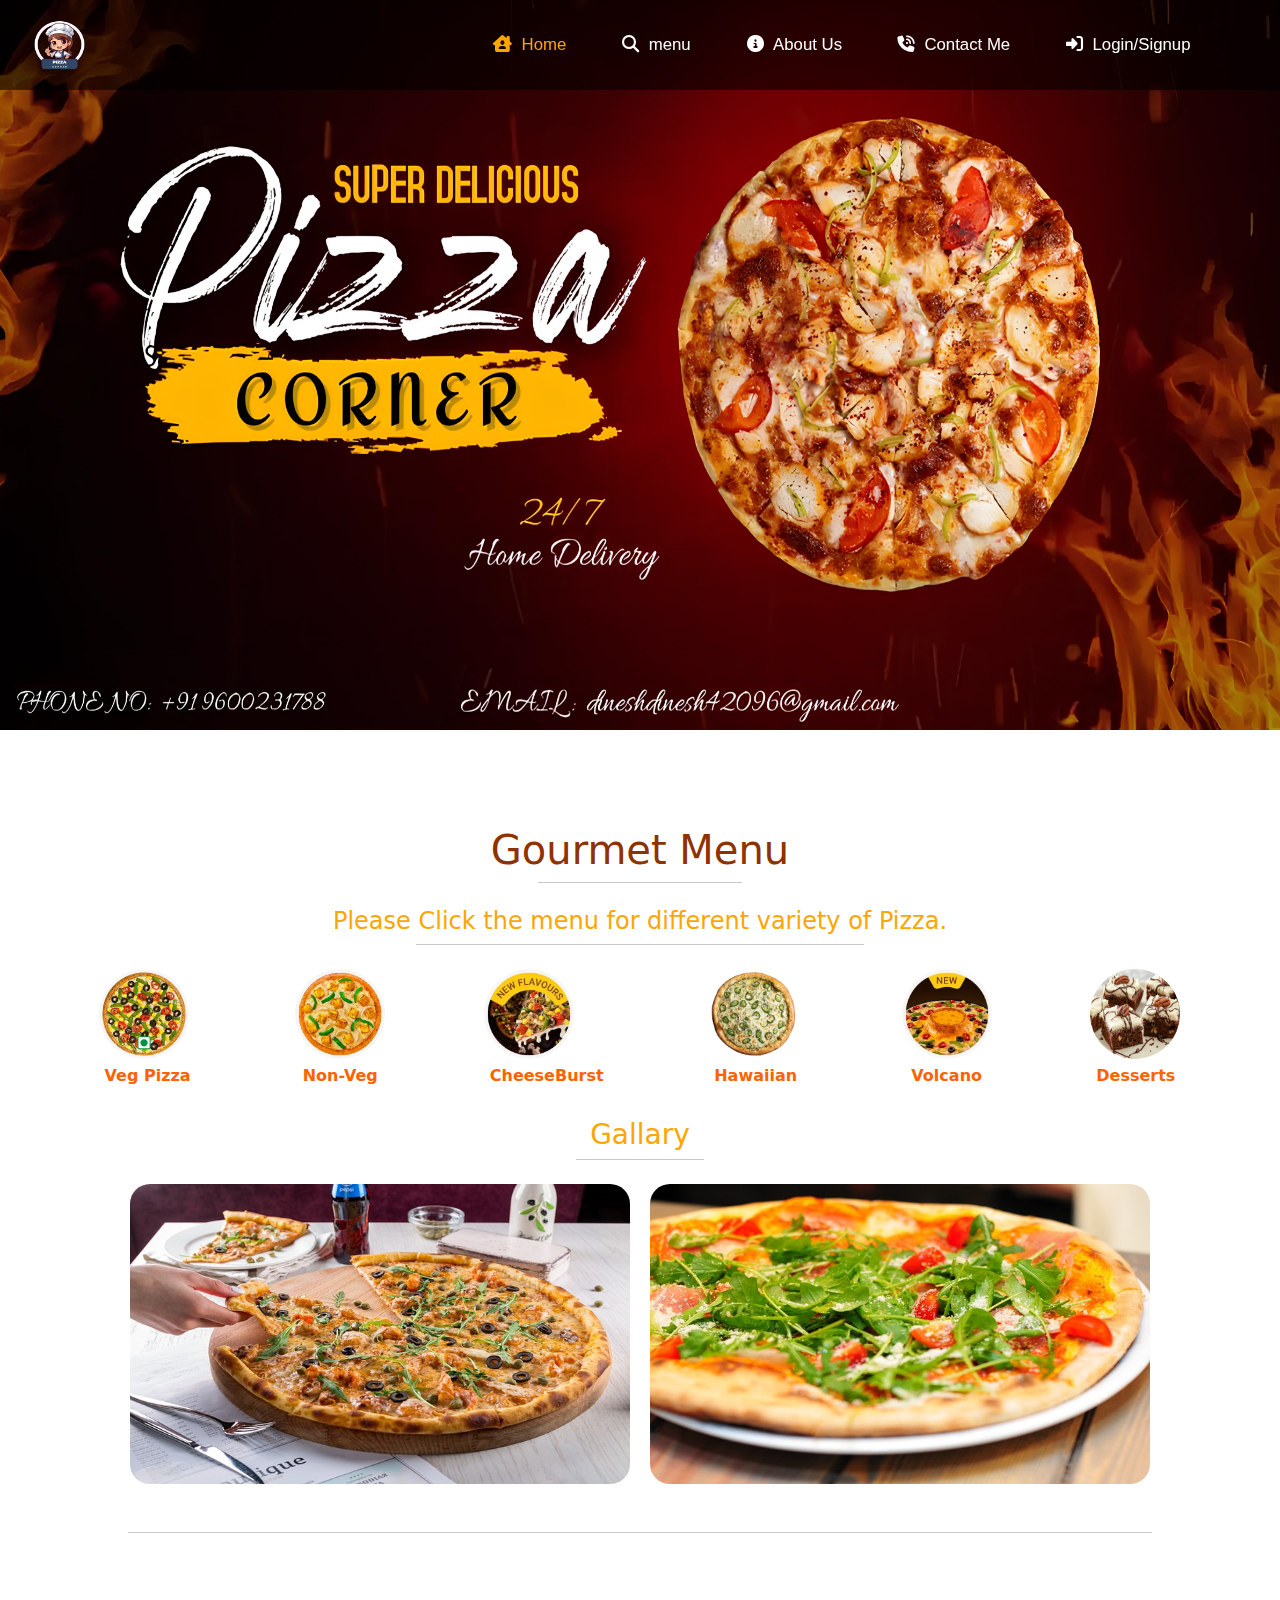
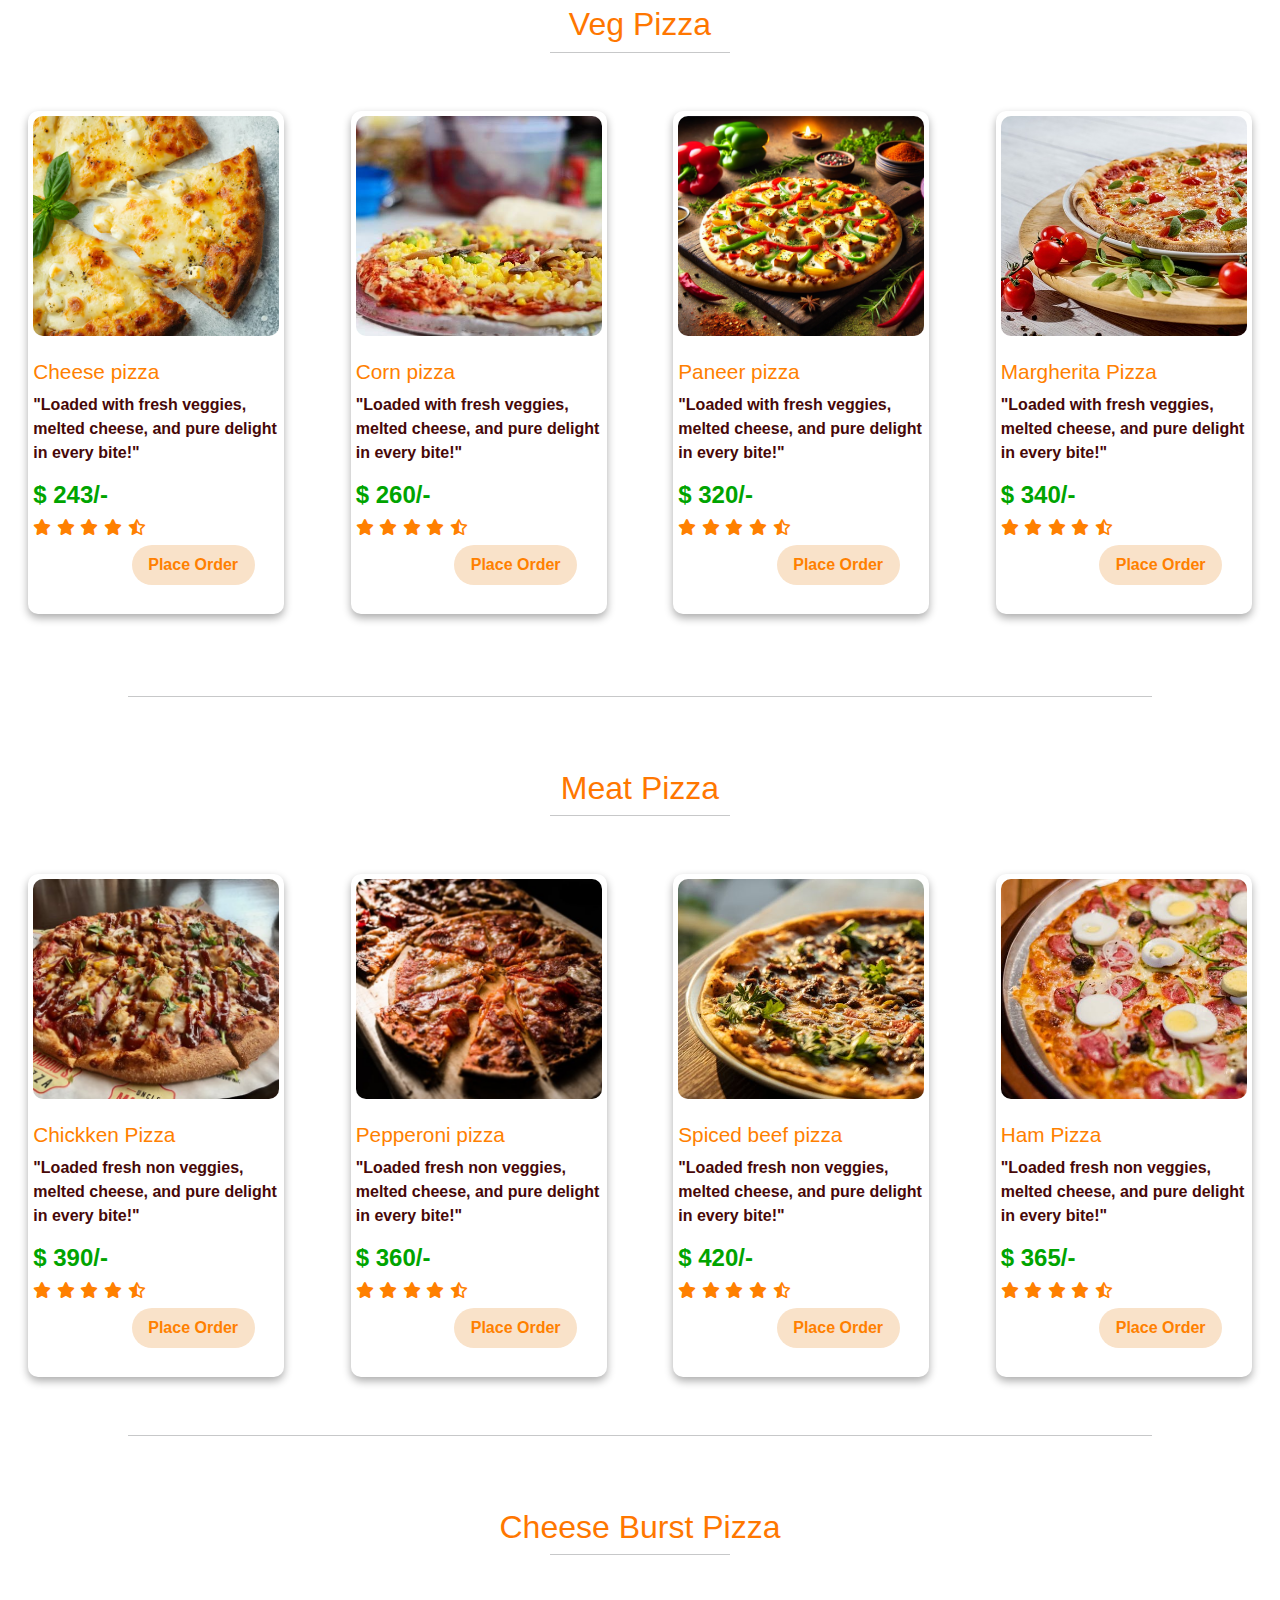
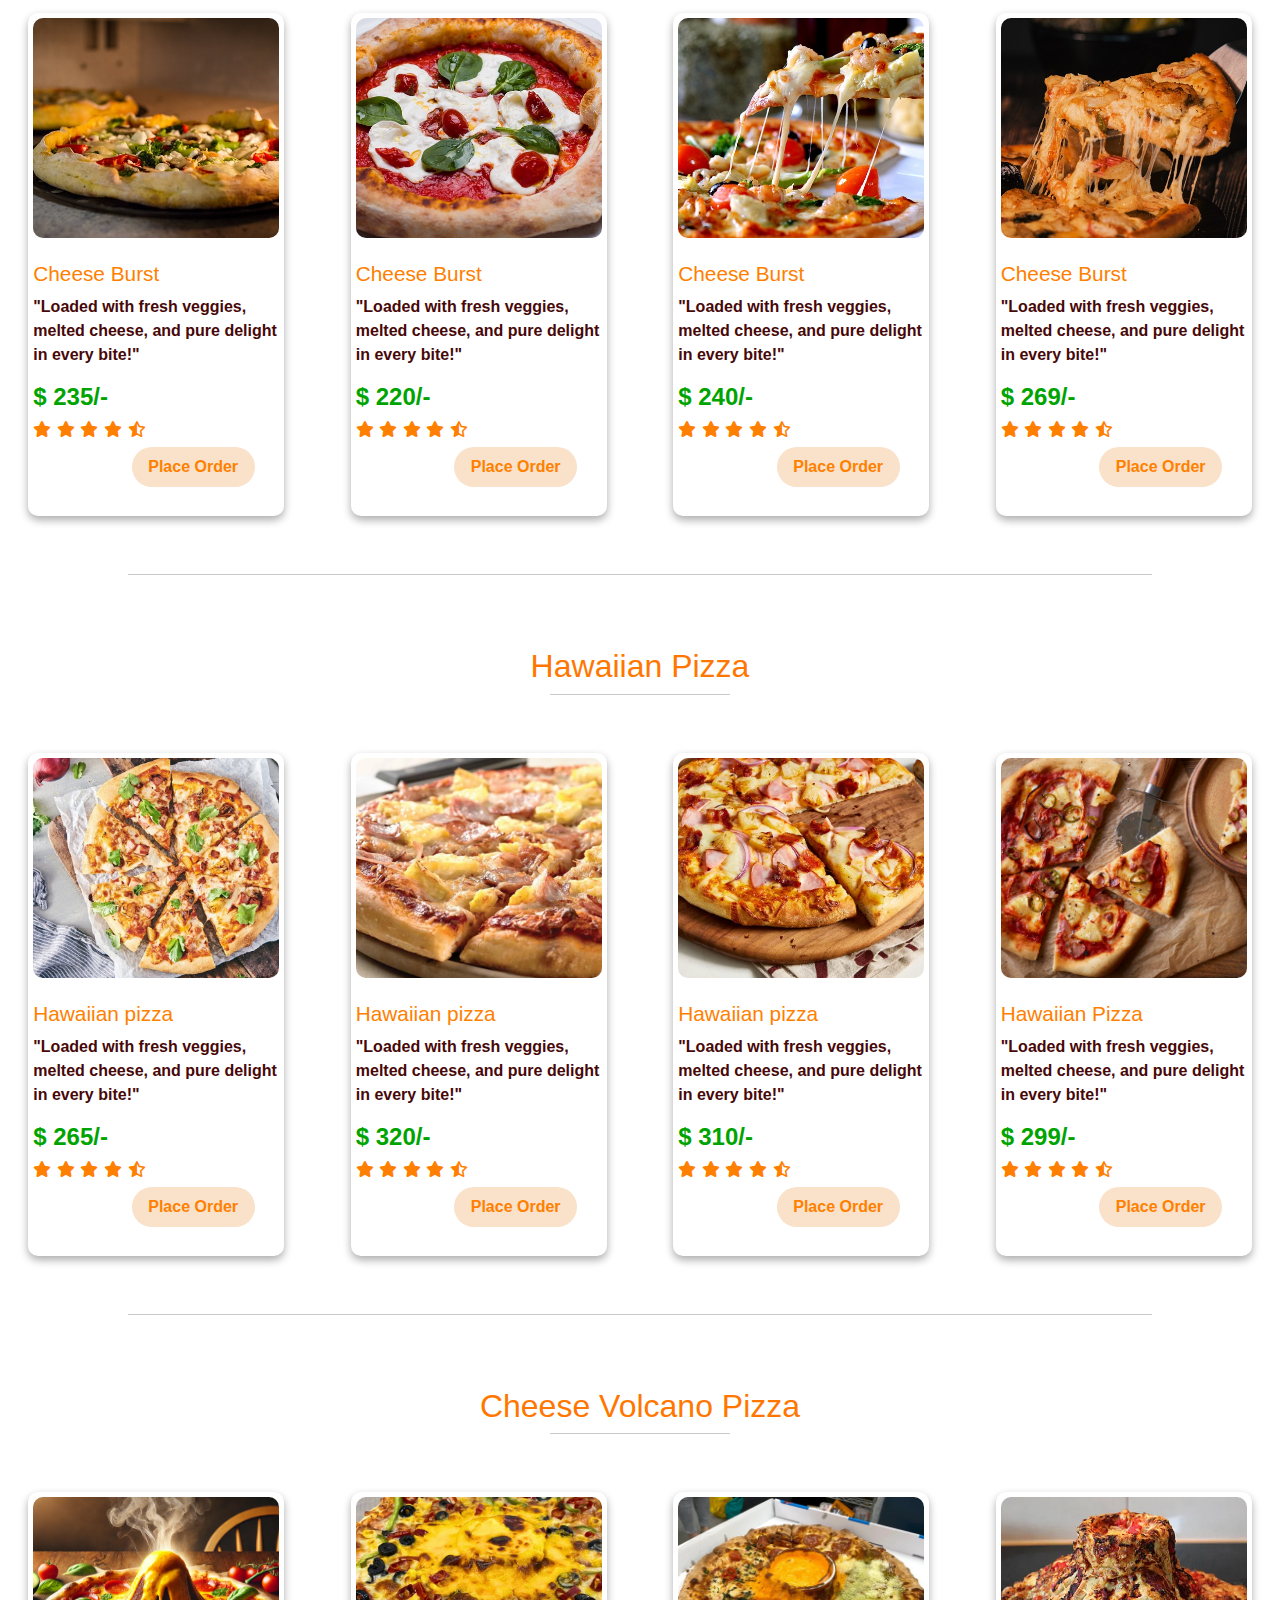
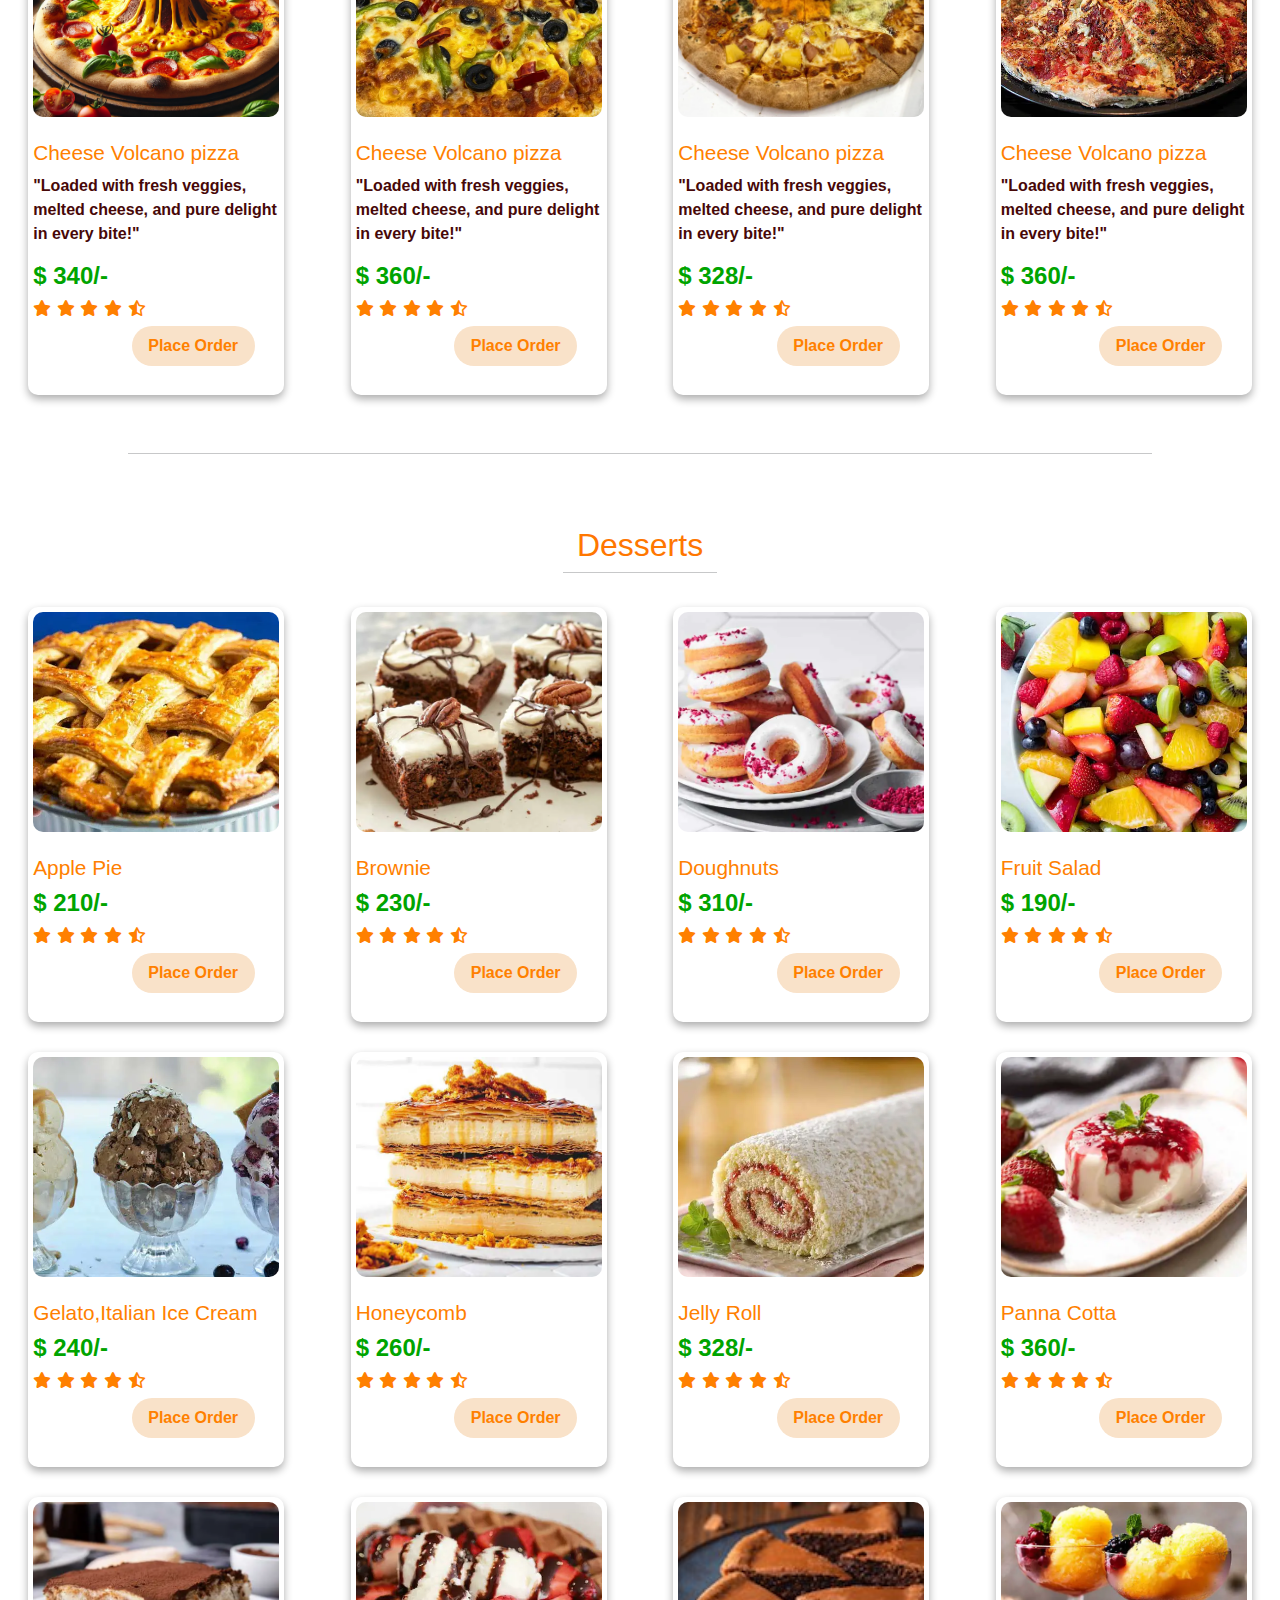
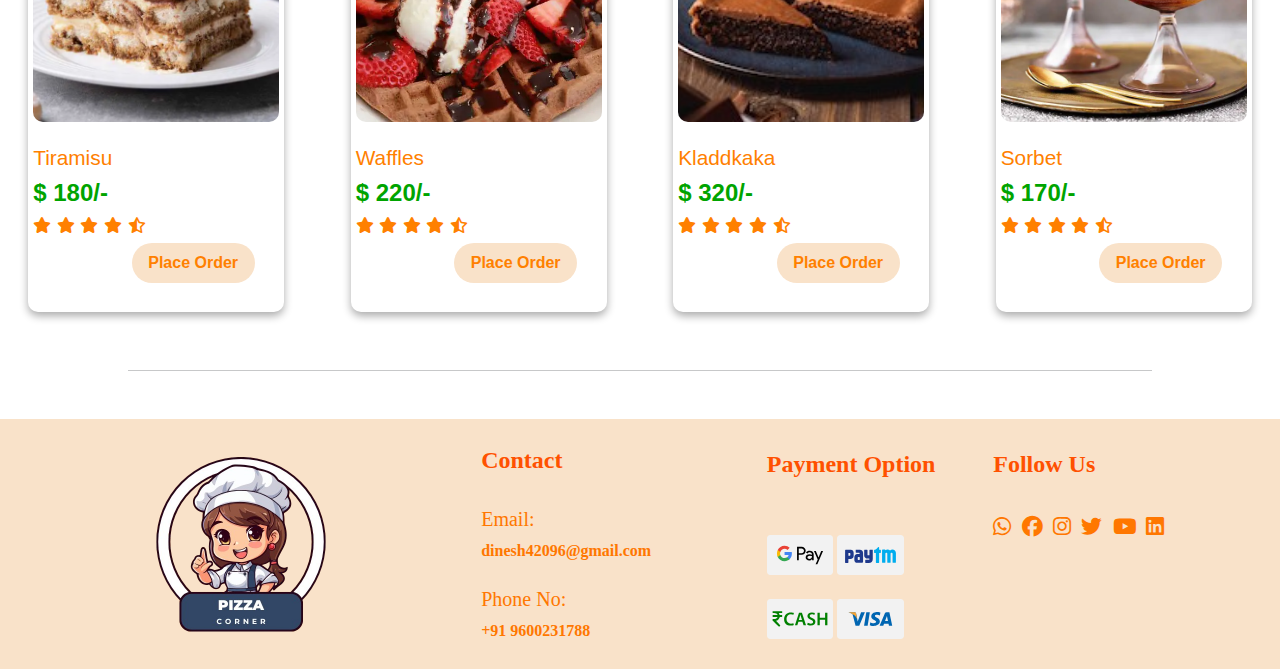
<file: index.html>
<link href="https://cdn.jsdelivr.net/npm/bootstrap@5.3.3/dist/css/bootstrap.min.css" rel="stylesheet" integrity="sha384-QWTKZyjpPEjISv5WaRU9OFeRpok6YctnYmDr5pNlyT2bRjXh0JMhjY6hW+ALEwIH" crossorigin="anonymous">
<script src="https://cdn.jsdelivr.net/npm/bootstrap@5.3.3/dist/js/bootstrap.bundle.min.js" integrity="sha384-YvpcrYf0tY3lHB60NNkmXc5s9fDVZLESaAA55NDzOxhy9GkcIdslK1eN7N6jIeHz" crossorigin="anonymous"></script>
<!DOCTYPE html>
<html lang="en">
<head>
    <meta charset="UTF-8">
    <meta name="viewport" content="width=device-width, initial-scale=1.0">
    <title>Document</title>
    <link rel="stylesheet" href="style.css">
    <link rel="stylesheet" href="https://cdnjs.cloudflare.com/ajax/libs/font-awesome/6.7.2/css/all.min.css">
    <link rel="stylesheet" href="https://cdnjs.cloudflare.com/ajax/libs/font-awesome/6.7.2/css/all.min.css">
</head>
<body style="width: 100%;">
    <header>
        <nav class="navbar navbar-expand-lg" style="background-color: rgba(0, 0, 0, 0.556); position: fixed;">
            <div class="container-fluid">
              <img src="./pizza image/logo.png" alt="" height="70px" width="75px">
              <button class="navbar-toggler" type="button" data-bs-toggle="collapse" data-bs-target="#navbarNav" aria-controls="navbarNav" aria-expanded="false" aria-label="Toggle navigation" style="background-color: white;">
                <span class="navbar-toggler-icon"></span>
              </button>
              <div class="collapse navbar-collapse" id="navbarNav">
                <ul class="navbar-nav">
                  <li class="list">
                    <a class="nav-link active" aria-current="page" href="#" style="color: orange;"><i class="fa-solid fa-house-chimney-user"></i>&nbsp;&nbsp;Home</a>
                  </li>
                  <li class="list">
                    <a class="nav-link" href="#menu"><i class="fa-solid fa-magnifying-glass"></i>&nbsp;&nbsp;menu</a>
                  </li>
                  <li class="list">
                    <a class="nav-link" href="./about.html"><i class="fa-solid fa-circle-info"></i>&nbsp;&nbsp;About Us</a>
                  </li>
                  <li class="list">
                    <a class="nav-link" href="./contact.html"><i class="fa-solid fa-phone-volume"></i>&nbsp;&nbsp;Contact Me</a>
                  </li>
                  <li class="list">
                    <a class="nav-link" href="./Login.html"><i class="fa-solid fa-right-to-bracket"></i>&nbsp;&nbsp;Login/Signup</a>
                  </li>
                  <!-- <li class="list">
                    <a class="nav-link" href="#">Cart&nbsp;<i class="fa-solid fa-cart-plus"></i></a>
                  </li> -->
                </ul>
              </div>
            </div>
          </nav>
        </header>
    
    <div class="Class3">
        <img src="./pizza image/pizza - Made with PosterMyWall.jpg" alt="" height="730" width="100%">
    </div>
    <br id="menu">
    <br><br><br>
    <center><h1 class="Class4">Gourmet Menu</h1>
        <hr style="width: 16%;"><br>
        <h4 style="color: orange;">Please Click the menu for different variety of Pizza.</h4>
        <hr style="width: 35%;">
    </center>
    <br>
    <div class="Class1">
      <div>
        <div class="divbox">
            <a href="#vegpizza"><img src="./pizza image/VegPizza1.png" alt="" height="90" width="90" style="border-radius: 50%;"></a>
          </div>
            <button class="Class2" style="width: 100%;"><a href="#vegpizza">Veg Pizza </a></button>
        </div>

        <div>
        <div class="divbox">
            <a href="#chickenpizza"><img src="./pizza image/chickken1.png" alt="" height="90" width="90" style="border-radius: 50%;"></a>
        </div>
            <button class="Class2" style="width: 100%;"><a href="#chickenpizza">Non-Veg</a></button>
        </div>

        <div>
          <div class="divbox">
          <a href="#Burst"><img src="./pizza image/cheese burst.jpg" alt="" height="90" width="90" style="border-radius: 50%;"></a>
          </div>
          <button class="Class2" style="width: 100%;"><a href="#Burst">CheeseBurst</a></button>
      </div>

        <div>
            <div class="divbox">
            <a href="#Hawaiian"><img src="./pizza image/cheese1.png" alt="" height="90" width="90" style="border-radius: 50%;"></a>
            </div>
            <button class="Class2" style="width: 100%;"><a href="#Hawaiian">Hawaiian</a></button>
        </div>

        <div>
        <div class="divbox">
            <a href="#volcano"><img src="./pizza image/cv1.jpg" alt="" height="90" width="90" style="border-radius: 50%;"></a>
          </div>
            <button class="Class2" style="width: 100%;"><a href="#volcano">Volcano</a></button>
        </div>

        <div>
        <div class="divbox">
            <a href="#Deserts"><img src="./pizza image/Desserts Brownies.webp" alt="" height="90" width="90" style="border-radius: 50%;"></a>
          </div>
            <button class="Class2" style="width: 100%;"><a href="#Deserts">Desserts</a></button>
        </div>
    </div>
    <br>
<center>
  <h3 style="color: orange;">Gallary</h3>
  <hr style="width: 10%;">
  <br>
    <main class="main">
       <div class="gallary">
        <img src="./pizza image/g6.jpg" alt="" height="300px" width="500px">
        <img src="./pizza image/g4.jpg" alt="" height="300px" width="500px">
       </div>
    </main>
</center>
<br><br  id="vegpizza"><center>
<hr style="width: 80%;">
</center>
<br>
<br><br>
<center>
  <h2 class="h2">Veg Pizza</h2>
  <hr style="width: 14%;">
</center>
<br><br>
 <main class="vegpizza">
  <div class="veg">
       <img src="./pizza image/veg1.avif" alt="">
       <br><br>
       <h3 class="title">Cheese pizza</h3>
       <p class="para">"Loaded with fresh veggies, melted cheese, and pure delight in every bite!"</p>
       <h4 class="price">$ 243/-</h4>
       <h5 class="rate"><i class="fa-solid fa-star"></i>&nbsp;<i class="fa-solid fa-star"></i>&nbsp;<i class="fa-solid fa-star"></i>&nbsp;<i class="fa-solid fa-star"></i>&nbsp;<i class="fa-regular fa-star-half-stroke"></i></h5>
       <button class="button1">Place Order</button>
       <br><br>
  </div>

  <div class="veg">
    <img src="./pizza image/veg2.jpg" alt="">
    <br><br>
    <h3 class="title">Corn pizza</h3>
    <p class="para">"Loaded with fresh veggies, melted cheese, and pure delight in every bite!"</p>
    <h4 class="price">$ 260/-</h4>
    <h5 class="rate"><i class="fa-solid fa-star"></i>&nbsp;<i class="fa-solid fa-star"></i>&nbsp;<i class="fa-solid fa-star"></i>&nbsp;<i class="fa-solid fa-star"></i>&nbsp;<i class="fa-regular fa-star-half-stroke"></i></h5>
    <button class="button1">Place Order</button>
    <br><br>
</div>


<div class="veg">
  <img src="./pizza image/veg3.webp" alt="">
  <br><br>
  <h3 class="title">Paneer pizza</h3>
  <p class="para">"Loaded with fresh veggies, melted cheese, and pure delight in every bite!"</p>
  <h4 class="price">$ 320/-</h4>
  <h5 class="rate"><i class="fa-solid fa-star"></i>&nbsp;<i class="fa-solid fa-star"></i>&nbsp;<i class="fa-solid fa-star"></i>&nbsp;<i class="fa-solid fa-star"></i>&nbsp;<i class="fa-regular fa-star-half-stroke"></i></h5>
  <button class="button1">Place Order</button>
  <br><br>
</div>


<div class="veg">
  <img src="./pizza image/veg5.jpg" alt="">
  <br><br>
  <h3 class="title">Margherita Pizza</h3>
  <p class="para">"Loaded with fresh veggies, melted cheese, and pure delight in every bite!"</p>
  <h4 class="price">$ 340/-</h4>
  <h5 class="rate"><i class="fa-solid fa-star"></i>&nbsp;<i class="fa-solid fa-star"></i>&nbsp;<i class="fa-solid fa-star"></i>&nbsp;<i class="fa-solid fa-star"></i>&nbsp;<i class="fa-regular fa-star-half-stroke"></i></h5>
  <button class="button1">Place Order</button>
  <br><br>
</div>
 </main>

 <!-- _________________________________________________________________________________________________________ -->

 <br>
 <center>
</center>
<br><br  id="chickenpizza"><center>
  <hr style="width: 80%;">
  </center>
  <br>
  <br><br>
  <center>
    <h2 class="h2">Meat Pizza</h2>
    <hr style="width: 14%;">
  </center>
  <br><br>

  <main class="vegpizza">
    <div class="veg">
         <img src="./pizza image/meat1.jpeg" alt="">
         <br><br>
         <h3 class="title">Chickken Pizza</h3>
         <p class="para">"Loaded fresh non veggies, melted cheese, and pure delight in every bite!"</p>
         <h4 class="price">$ 390/-</h4>
         <h5 class="rate"><i class="fa-solid fa-star"></i>&nbsp;<i class="fa-solid fa-star"></i>&nbsp;<i class="fa-solid fa-star"></i>&nbsp;<i class="fa-solid fa-star"></i>&nbsp;<i class="fa-regular fa-star-half-stroke"></i></h5>
         <button class="button1">Place Order</button>
         <br><br>
    </div>
  
    <div class="veg">
      <img src="./pizza image/meat2.jpeg" alt="">
      <br><br>
      <h3 class="title">Pepperoni pizza</h3>
      <p class="para">"Loaded fresh non veggies, melted cheese, and pure delight in every bite!"</p>
      <h4 class="price">$ 360/-</h4>
      <h5 class="rate"><i class="fa-solid fa-star"></i>&nbsp;<i class="fa-solid fa-star"></i>&nbsp;<i class="fa-solid fa-star"></i>&nbsp;<i class="fa-solid fa-star"></i>&nbsp;<i class="fa-regular fa-star-half-stroke"></i></h5>
      <button class="button1">Place Order</button>
      <br><br>
  </div>
  
  
  <div class="veg">
    <img src="./pizza image/meat3.jpeg" alt="">
    <br><br>
    <h3 class="title">Spiced beef pizza</h3>
    <p class="para">"Loaded fresh non veggies, melted cheese, and pure delight in every bite!"</p>
    <h4 class="price">$ 420/-</h4>
    <h5 class="rate"><i class="fa-solid fa-star"></i>&nbsp;<i class="fa-solid fa-star"></i>&nbsp;<i class="fa-solid fa-star"></i>&nbsp;<i class="fa-solid fa-star"></i>&nbsp;<i class="fa-regular fa-star-half-stroke"></i></h5>
    <button class="button1">Place Order</button>
    <br><br>
  </div>
  
  
  <div class="veg">
    <img src="./pizza image/meat4.jpeg" alt="">
    <br><br>
    <h3 class="title">Ham Pizza</h3>
    <p class="para">"Loaded fresh non veggies, melted cheese, and pure delight in every bite!"</p>
    <h4 class="price">$ 365/-</h4>
    <h5 class="rate"><i class="fa-solid fa-star"></i>&nbsp;<i class="fa-solid fa-star"></i>&nbsp;<i class="fa-solid fa-star"></i>&nbsp;<i class="fa-solid fa-star"></i>&nbsp;<i class="fa-regular fa-star-half-stroke"></i></h5>
    <button class="button1">Place Order</button>
    <br><br>
  </div>
   </main>

   <!-- __________________________________________________________________________________________________________________ -->

   <br><br  id="Hawaiian"><center>
    <hr style="width: 80%;">
    </center>
    <br>
    <br><br>
    <center>
      <h2 class="h2">Cheese Burst Pizza</h2>
      <hr style="width: 14%;">
    </center>
    <br><br>
 <main class="vegpizza">
  <div class="veg">
       <img src="./pizza image/burst1.jpg" alt="">
       <br><br>
       <h3 class="title">Cheese Burst</h3>
       <p class="para">"Loaded with fresh veggies, melted cheese, and pure delight in every bite!"</p>
       <h4 class="price">$ 235/-</h4>
       <h5 class="rate"><i class="fa-solid fa-star"></i>&nbsp;<i class="fa-solid fa-star"></i>&nbsp;<i class="fa-solid fa-star"></i>&nbsp;<i class="fa-solid fa-star"></i>&nbsp;<i class="fa-regular fa-star-half-stroke"></i></h5>
       <button class="button1">Place Order</button>
       <br><br>
  </div>

  <div class="veg">
      <img src="./pizza image/burst2.jpg" alt="">
      <br><br>
      <h3 class="title">Cheese Burst</h3>
      <p class="para">"Loaded with fresh veggies, melted cheese, and pure delight in every bite!"</p>
      <h4 class="price">$ 220/-</h4>
      <h5 class="rate"><i class="fa-solid fa-star"></i>&nbsp;<i class="fa-solid fa-star"></i>&nbsp;<i class="fa-solid fa-star"></i>&nbsp;<i class="fa-solid fa-star"></i>&nbsp;<i class="fa-regular fa-star-half-stroke"></i></h5>
      <button class="button1">Place Order</button>
      <br><br>
</div>


<div class="veg">
    <img src="./pizza image/burst3.jpg" alt="">
    <br><br>
    <h3 class="title">Cheese Burst</h3>
    <p class="para">"Loaded with fresh veggies, melted cheese, and pure delight in every bite!"</p>
    <h4 class="price">$ 240/-</h4>
    <h5 class="rate"><i class="fa-solid fa-star"></i>&nbsp;<i class="fa-solid fa-star"></i>&nbsp;<i class="fa-solid fa-star"></i>&nbsp;<i class="fa-solid fa-star"></i>&nbsp;<i class="fa-regular fa-star-half-stroke"></i></h5>
    <button class="button1">Place Order</button>
    <br><br>
</div>


<div class="veg">
    <img src="./pizza image/burst4.jpg" alt="">
    <br><br>
    <h3 class="title">Cheese Burst</h3>
    <p class="para">"Loaded with fresh veggies, melted cheese, and pure delight in every bite!"</p>
    <h4 class="price">$ 269/-</h4>
    <h5 class="rate"><i class="fa-solid fa-star"></i>&nbsp;<i class="fa-solid fa-star"></i>&nbsp;<i class="fa-solid fa-star"></i>&nbsp;<i class="fa-solid fa-star"></i>&nbsp;<i class="fa-regular fa-star-half-stroke"></i></h5>
    <button class="button1">Place Order</button>
    <br><br>
</div>
 </main>

 <!-- __________________________________________________________________________________________________________________________________- -->

 <br><br  id="Burst"><center>
  <hr style="width: 80%;">
  </center>
  <br>
  <br><br>
  <center>
    <h2 class="h2">Hawaiian Pizza</h2>
    <hr style="width: 14%;">
  </center>
  <br><br>
<main class="vegpizza">
<div class="veg">
     <img src="./pizza image/hawaiian-pizza1.webp" alt="">
     <br><br>
     <h3 class="title">Hawaiian pizza</h3>
     <p class="para">"Loaded with fresh veggies, melted cheese, and pure delight in every bite!"</p>
     <h4 class="price">$ 265/-</h4>
     <h5 class="rate"><i class="fa-solid fa-star"></i>&nbsp;<i class="fa-solid fa-star"></i>&nbsp;<i class="fa-solid fa-star"></i>&nbsp;<i class="fa-solid fa-star"></i>&nbsp;<i class="fa-regular fa-star-half-stroke"></i></h5>
     <button class="button1">Place Order</button>
     <br><br>
</div>

<div class="veg">
    <img src="./pizza image/hawaiian-pizza2.webp" alt="">
    <br><br>
    <h3 class="title">Hawaiian pizza</h3>
    <p class="para">"Loaded with fresh veggies, melted cheese, and pure delight in every bite!"</p>
    <h4 class="price">$ 320/-</h4>
    <h5 class="rate"><i class="fa-solid fa-star"></i>&nbsp;<i class="fa-solid fa-star"></i>&nbsp;<i class="fa-solid fa-star"></i>&nbsp;<i class="fa-solid fa-star"></i>&nbsp;<i class="fa-regular fa-star-half-stroke"></i></h5>
    <button class="button1">Place Order</button>
    <br><br>
</div>


<div class="veg">
  <img src="./pizza image/hawaiian-pizza3.webp" alt="">
  <br><br>
  <h3 class="title">Hawaiian pizza</h3>
  <p class="para">"Loaded with fresh veggies, melted cheese, and pure delight in every bite!"</p>
  <h4 class="price">$ 310/-</h4>
  <h5 class="rate"><i class="fa-solid fa-star"></i>&nbsp;<i class="fa-solid fa-star"></i>&nbsp;<i class="fa-solid fa-star"></i>&nbsp;<i class="fa-solid fa-star"></i>&nbsp;<i class="fa-regular fa-star-half-stroke"></i></h5>
  <button class="button1">Place Order</button>
  <br><br>
</div>


<div class="veg">
  <img src="./pizza image/hawaiian_pizza4.jpg" alt="">
  <br><br>
  <h3 class="title">Hawaiian Pizza</h3>
  <p class="para">"Loaded with fresh veggies, melted cheese, and pure delight in every bite!"</p>
  <h4 class="price">$ 299/-</h4>
  <h5 class="rate"><i class="fa-solid fa-star"></i>&nbsp;<i class="fa-solid fa-star"></i>&nbsp;<i class="fa-solid fa-star"></i>&nbsp;<i class="fa-solid fa-star"></i>&nbsp;<i class="fa-regular fa-star-half-stroke"></i></h5>
  <button class="button1">Place Order</button>
  <br><br>
</div>
</main>


 <!-- ____________________________________________________________________________________________________________ -->

 <br><br  id="volcano"><center>
  <hr style="width: 80%;">
  </center>
  <br>
  <br><br>
  <center>
    <h2 class="h2">Cheese Volcano Pizza</h2>
    <hr style="width: 14%;">
  </center>
  <br><br>
<main class="vegpizza">
<div class="veg">
     <img src="./pizza image/volcano5.webp" alt="">
     <br><br>
     <h3 class="title">Cheese Volcano pizza</h3>
     <p class="para">"Loaded with fresh veggies, melted cheese, and pure delight in every bite!"</p>
     <h4 class="price">$ 340/-</h4>
     <h5 class="rate"><i class="fa-solid fa-star"></i>&nbsp;<i class="fa-solid fa-star"></i>&nbsp;<i class="fa-solid fa-star"></i>&nbsp;<i class="fa-solid fa-star"></i>&nbsp;<i class="fa-regular fa-star-half-stroke"></i></h5>
     <button class="button1">Place Order</button>
     <br><br>
</div>

<div class="veg">
     <img src="./pizza image/volcano2.webp" alt="">
    <br><br>
    <h3 class="title">Cheese Volcano pizza</h3>
    <p class="para">"Loaded with fresh veggies, melted cheese, and pure delight in every bite!"</p>
    <h4 class="price">$ 360/-</h4>
    <h5 class="rate"><i class="fa-solid fa-star"></i>&nbsp;<i class="fa-solid fa-star"></i>&nbsp;<i class="fa-solid fa-star"></i>&nbsp;<i class="fa-solid fa-star"></i>&nbsp;<i class="fa-regular fa-star-half-stroke"></i></h5>
    <button class="button1">Place Order</button>
    <br><br>
</div>


<div class="veg">
    <img src="./pizza image/volcano3.webp" alt="">
    <br><br>
    <h3 class="title">Cheese Volcano pizza</h3>
    <p class="para">"Loaded with fresh veggies, melted cheese, and pure delight in every bite!"</p>
    <h4 class="price">$ 328/-</h4>
    <h5 class="rate"><i class="fa-solid fa-star"></i>&nbsp;<i class="fa-solid fa-star"></i>&nbsp;<i class="fa-solid fa-star"></i>&nbsp;<i class="fa-solid fa-star"></i>&nbsp;<i class="fa-regular fa-star-half-stroke"></i></h5>
    <button class="button1">Place Order</button>
    <br><br>
</div>


<div class="veg">
    <img src="./pizza image/volcano4.webp" alt="">
    <br><br>
    <h3 class="title">Cheese Volcano pizza</h3>
    <p class="para">"Loaded with fresh veggies, melted cheese, and pure delight in every bite!"</p>
    <h4 class="price">$ 360/-</h4>
    <h5 class="rate"><i class="fa-solid fa-star"></i>&nbsp;<i class="fa-solid fa-star"></i>&nbsp;<i class="fa-solid fa-star"></i>&nbsp;<i class="fa-solid fa-star"></i>&nbsp;<i class="fa-regular fa-star-half-stroke"></i></h5>
    <button class="button1">Place Order</button>
    <br><br>
</div>
</main>

<!-- ____________________________________________________________________________________________________________________________ -->

<br><br  id="Deserts"><center>
  <hr style="width: 80%;">
  </center>
  <br><br><br>
  <center>
    <h2 class="h2">Desserts</h2>
    <hr style="width: 12%;">
  </center>
  <br>
<main class="vegpizza">
<div class="veg">
     <img src="./pizza image/Dessert Apple-Pie.webp" alt="">
     <br><br>
     <h3 class="title">Apple Pie</h3>
     <h4 class="price">$ 210/-</h4>
     <h5 class="rate"><i class="fa-solid fa-star"></i>&nbsp;<i class="fa-solid fa-star"></i>&nbsp;<i class="fa-solid fa-star"></i>&nbsp;<i class="fa-solid fa-star"></i>&nbsp;<i class="fa-regular fa-star-half-stroke"></i></h5>
     <button class="button1">Place Order</button>
     <br><br>
</div>

<div class="veg">
     <img src="./pizza image/Desserts Brownies.webp" alt="">
     <br><br>
     <h3 class="title">Brownie</h3>
     <h4 class="price">$ 230/-</h4>
     <h5 class="rate"><i class="fa-solid fa-star"></i>&nbsp;<i class="fa-solid fa-star"></i>&nbsp;<i class="fa-solid fa-star"></i>&nbsp;<i class="fa-solid fa-star"></i>&nbsp;<i class="fa-regular fa-star-half-stroke"></i></h5>
     <button class="button1">Place Order</button>
     <br><br>
</div>


<div class="veg">
      <img src="./pizza image/dessert Doughnuts.webp" alt="">
      <br><br>
      <h3 class="title">Doughnuts</h3>
      <h4 class="price">$ 310/-</h4>
      <h5 class="rate"><i class="fa-solid fa-star"></i>&nbsp;<i class="fa-solid fa-star"></i>&nbsp;<i class="fa-solid fa-star"></i>&nbsp;<i class="fa-solid fa-star"></i>&nbsp;<i class="fa-regular fa-star-half-stroke"></i></h5>
      <button class="button1">Place Order</button>
      <br><br>
</div>


<div class="veg">
      <img src="./pizza image/Dessert Fruit-Salad.webp" alt="">
      <br><br>
      <h3 class="title">Fruit Salad</h3>
      <h4 class="price">$ 190/-</h4>
      <h5 class="rate"><i class="fa-solid fa-star"></i>&nbsp;<i class="fa-solid fa-star"></i>&nbsp;<i class="fa-solid fa-star"></i>&nbsp;<i class="fa-solid fa-star"></i>&nbsp;<i class="fa-regular fa-star-half-stroke"></i></h5>
      <button class="button1">Place Order</button>
      <br><br>
</div>

<div class="veg">
    <img src="./pizza image/Dessert Gelato.webp" alt="">
    <br><br>
    <h3 class="title">Gelato,Italian Ice Cream</h3>
    <h4 class="price">$ 240/-</h4>
    <h5 class="rate"><i class="fa-solid fa-star"></i>&nbsp;<i class="fa-solid fa-star"></i>&nbsp;<i class="fa-solid fa-star"></i>&nbsp;<i class="fa-solid fa-star"></i>&nbsp;<i class="fa-regular fa-star-half-stroke"></i></h5>
    <button class="button1">Place Order</button>
    <br><br>
</div>

<div class="veg">
    <img src="./pizza image/Dessert Honeycomb.webp" alt="">
    <br><br>
    <h3 class="title">Honeycomb</h3>
    <h4 class="price">$ 260/-</h4>
    <h5 class="rate"><i class="fa-solid fa-star"></i>&nbsp;<i class="fa-solid fa-star"></i>&nbsp;<i class="fa-solid fa-star"></i>&nbsp;<i class="fa-solid fa-star"></i>&nbsp;<i class="fa-regular fa-star-half-stroke"></i></h5>
    <button class="button1">Place Order</button>
    <br><br>
</div>


<div class="veg">
    <img src="./pizza image/Dessert Jelly-Roll.webp" alt="">
    <br><br>
    <h3 class="title">Jelly Roll</h3>
    <h4 class="price">$ 328/-</h4>
    <h5 class="rate"><i class="fa-solid fa-star"></i>&nbsp;<i class="fa-solid fa-star"></i>&nbsp;<i class="fa-solid fa-star"></i>&nbsp;<i class="fa-solid fa-star"></i>&nbsp;<i class="fa-regular fa-star-half-stroke"></i></h5>
    <button class="button1">Place Order</button>
    <br><br>
</div>


<div class="veg">
    <img src="./pizza image/Dessert Panna-Cotta.webp" alt="">
    <br><br>
    <h3 class="title">Panna Cotta</h3>
    <h4 class="price">$ 360/-</h4>
    <h5 class="rate"><i class="fa-solid fa-star"></i>&nbsp;<i class="fa-solid fa-star"></i>&nbsp;<i class="fa-solid fa-star"></i>&nbsp;<i class="fa-solid fa-star"></i>&nbsp;<i class="fa-regular fa-star-half-stroke"></i></h5>
    <button class="button1">Place Order</button>
    <br><br>
</div>


<div class="veg">
  <img src="./pizza image/Dessert Tiramisu.webp" alt="">
  <br><br>
  <h3 class="title"> Tiramisu</h3>
  <h4 class="price">$ 180/-</h4>
  <h5 class="rate"><i class="fa-solid fa-star"></i>&nbsp;<i class="fa-solid fa-star"></i>&nbsp;<i class="fa-solid fa-star"></i>&nbsp;<i class="fa-solid fa-star"></i>&nbsp;<i class="fa-regular fa-star-half-stroke"></i></h5>
  <button class="button1">Place Order</button>
  <br><br>
</div>

<div class="veg">
  <img src="./pizza image/Dessert Waffle.webp" alt="">
  <br><br>
  <h3 class="title">Waffles</h3>
  <h4 class="price">$ 220/-</h4>
  <h5 class="rate"><i class="fa-solid fa-star"></i>&nbsp;<i class="fa-solid fa-star"></i>&nbsp;<i class="fa-solid fa-star"></i>&nbsp;<i class="fa-solid fa-star"></i>&nbsp;<i class="fa-regular fa-star-half-stroke"></i></h5>
  <button class="button1">Place Order</button>
  <br><br>
</div>


<div class="veg">
  <img src="./pizza image/Dessert Kla.jpg" alt="">
  <br><br>
  <h3 class="title">Kladdkaka</h3>
  <h4 class="price">$ 320/-</h4>
  <h5 class="rate"><i class="fa-solid fa-star"></i>&nbsp;<i class="fa-solid fa-star"></i>&nbsp;<i class="fa-solid fa-star"></i>&nbsp;<i class="fa-solid fa-star"></i>&nbsp;<i class="fa-regular fa-star-half-stroke"></i></h5>
  <button class="button1">Place Order</button>
  <br><br>
</div>


<div class="veg">
  <img src="./pizza image/DessertSorbet.webp" alt="">
  <br><br>
  <h3 class="title">Sorbet</h3>
  <h4 class="price">$ 170/-</h4>
  <h5 class="rate"><i class="fa-solid fa-star"></i>&nbsp;<i class="fa-solid fa-star"></i>&nbsp;<i class="fa-solid fa-star"></i>&nbsp;<i class="fa-solid fa-star"></i>&nbsp;<i class="fa-regular fa-star-half-stroke"></i></h5>
  <button class="button1">Place Order</button>
  <br><br>
</div>
</main>
<br><br>
<center><hr style="width: 80%;"></center>
<br><br>

<!-- Footer Section -->

<div class="footer">
  <br><br>
  <div class="foot">
    <img src="./pizza image/logo.png" alt="" height="250" width="250">
  </div>
  <br>
  <div class="foot">
    <ul class="foot1">
      <h3 class="ft">Contact</h3>
      <br>
      <h5>Email:</h5>
      <li class="foot2">dinesh42096@gmail.com</li>
      <br>
      <h5>Phone No:</h5>
      <li class="foot2">+91 9600231788</li>
    </ul>
  </div>
  <br>
  <div class="foot">
    <ul class="foot1">
      <h3 class="ft">Payment Option</h3>
      <br>
      <br>
      <div class="pay">
      <img src="./pizza image/gpay-svg.svg" alt="" height="40px" width="auto">
      <img src="./pizza image/paytm-svg.svg" alt="" height="40px" width="auto">
      <br><br>
      <img src="./pizza image/cash-svg.svg" alt="" height="40px" width="auto">
      <img src="./pizza image/visa-svg.svg" alt="" height="40px" width="auto">
    </ul>
  </div>

  <div class="foot">
    <ul class="foot1">
      <h3 class="ft">Follow Us</h3>
      <br>
      
      <div class="icon">
      <i class="fa-brands fa-whatsapp"></i>&nbsp;
      <i class="fa-brands fa-facebook"></i>&nbsp;
      <i class="fa-brands fa-instagram"></i>&nbsp;
      <i class="fa-brands fa-twitter"></i>&nbsp;
      <i class="fa-brands fa-youtube"></i>&nbsp;
      <i class="fa-brands fa-linkedin"></i>
    </div>
    </ul>
    <br><br><br><br>
  </div>
  <br>
  
  </div>

</div>
</body>
</html>
</file>
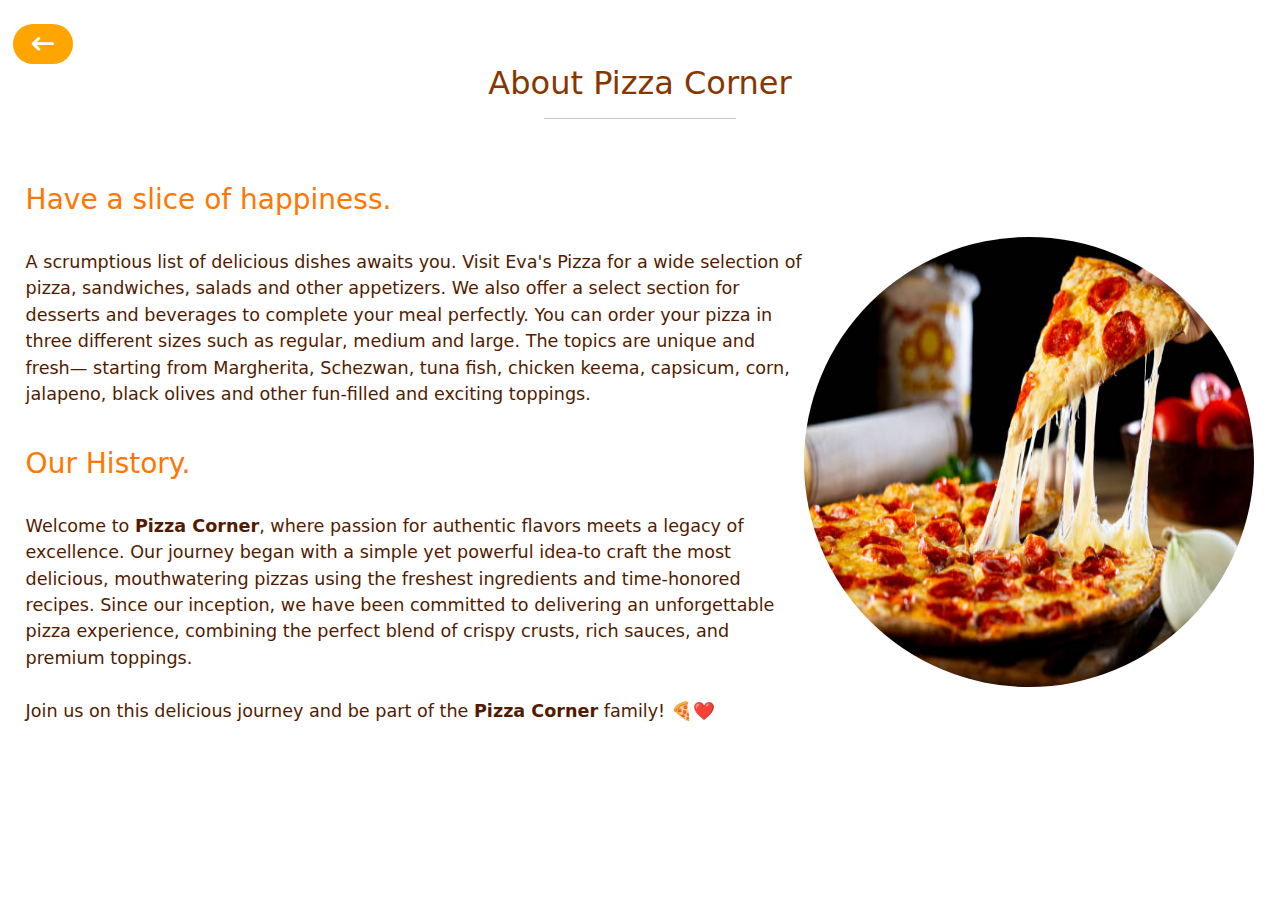
<file: about.html>
<link href="https://cdn.jsdelivr.net/npm/bootstrap@5.3.3/dist/css/bootstrap.min.css" rel="stylesheet" integrity="sha384-QWTKZyjpPEjISv5WaRU9OFeRpok6YctnYmDr5pNlyT2bRjXh0JMhjY6hW+ALEwIH" crossorigin="anonymous">
<script src="https://cdn.jsdelivr.net/npm/bootstrap@5.3.3/dist/js/bootstrap.bundle.min.js" integrity="sha384-YvpcrYf0tY3lHB60NNkmXc5s9fDVZLESaAA55NDzOxhy9GkcIdslK1eN7N6jIeHz" crossorigin="anonymous"></script>
<!DOCTYPE html>
<html lang="en">
<head>
    <meta charset="UTF-8">
    <meta name="viewport" content="width=device-width, initial-scale=1.0">
    <title>About</title>
    <link rel="stylesheet" href="about.css">
    <link rel="stylesheet" href="https://cdnjs.cloudflare.com/ajax/libs/font-awesome/6.7.2/css/all.min.css">
</head>
<body>
    <header>
          <br>
          <nav>
            <p class="nav"><a href="./index.html"><i class="fa-solid fa-arrow-left-long"></i></a></p>
          </nav>
     </header>
     <!-- ---------------------------------------------------------------------------------------- -->
 
     <center><h2 class="abohead">About Pizza Corner</h2>
    <hr style="width: 15%;">
</center>
<br><br>
<div class="divbox">
    <div class="divcontent">
        <h3>Have a slice of happiness.</h3>
        <br>
        <p>
            A scrumptious list of delicious dishes awaits you. Visit Eva's Pizza for a wide selection of pizza, sandwiches, salads and other appetizers. We also offer a select section for desserts and beverages to complete your meal perfectly. You can order your pizza in three different sizes such as regular, medium and large. The topics are unique and fresh— starting from Margherita, Schezwan, tuna fish, chicken keema, capsicum, corn, jalapeno, black olives and other fun-filled and exciting toppings.
        </p>
        <br>
        <h3>Our History.</h3>
        <br>
        <p>Welcome to <strong>Pizza Corner</strong>, where passion for authentic flavors meets a legacy of excellence. Our journey began with a simple yet powerful idea-to craft the most delicious, mouthwatering pizzas using the freshest ingredients and time-honored recipes. Since our inception, we have been committed to delivering an unforgettable pizza experience, combining the perfect blend of crispy crusts, rich sauces, and premium toppings.
            <br><br>            
            Join us on this delicious journey and be part of the <b>Pizza Corner</b> family! 🍕❤️</p>
    </div>
        <div class="divimg">
        <img src="./pizza image/abo3.jpg" alt="" height="450" width="450">
    </div>
</div>

<br>

</body>
</html>
<!-- -------------------------------------------------------------------------------------------------------------------------- -->
</file>
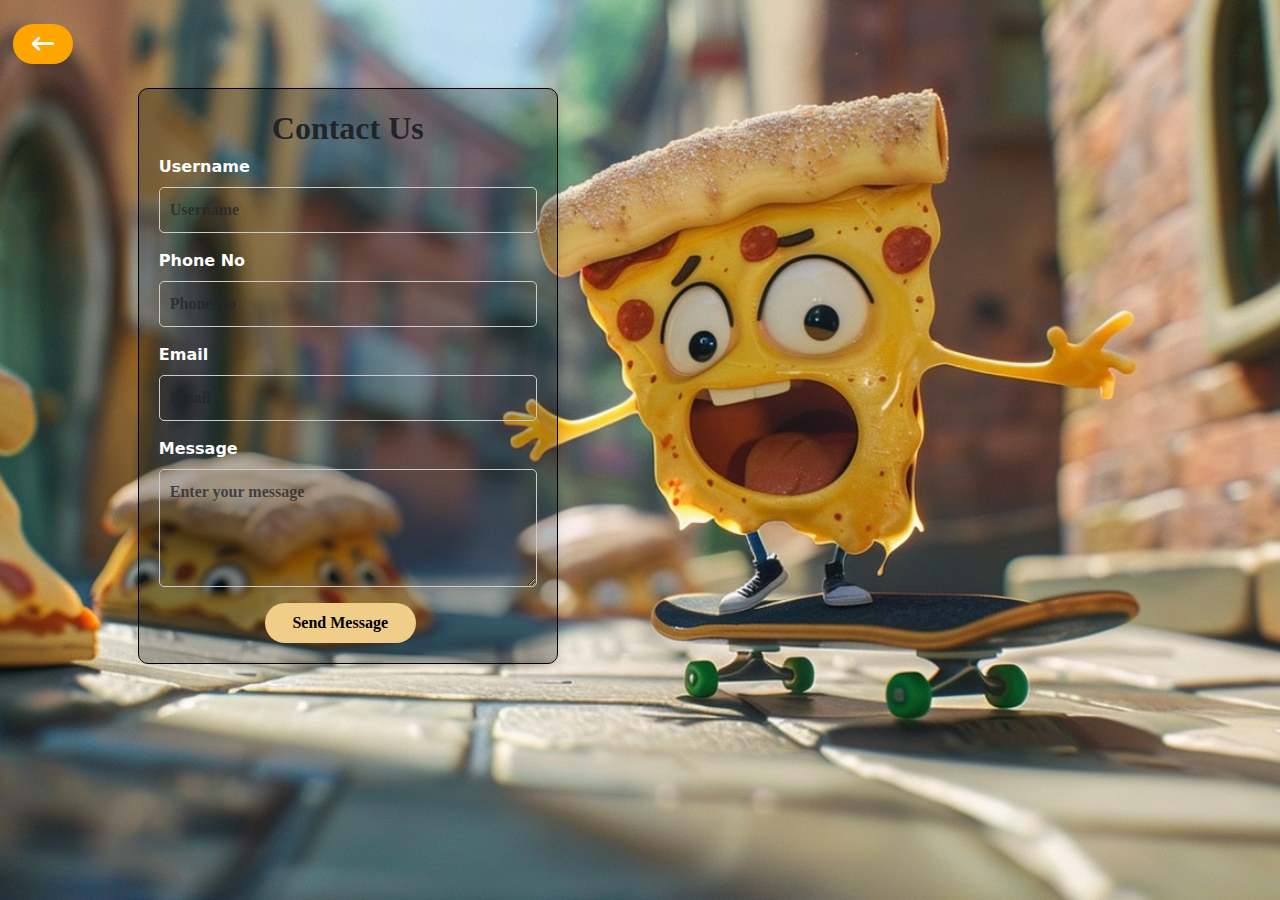
<file: contact.html>
<!DOCTYPE html>
<html lang="en">
<head>
    <meta charset="UTF-8">
    <meta name="viewport" content="width=device-width, initial-scale=1.0">
    <title>Contact Us</title>
    
    <!-- Bootstrap & Font Awesome -->
    <link href="https://cdn.jsdelivr.net/npm/bootstrap@5.3.3/dist/css/bootstrap.min.css" rel="stylesheet" integrity="sha384-QWTKZyjpPEjISv5WaRU9OFeRpok6YctnYmDr5pNlyT2bRjXh0JMhjY6hW+ALEwIH" crossorigin="anonymous">
    <script src="https://cdn.jsdelivr.net/npm/bootstrap@5.3.3/dist/js/bootstrap.bundle.min.js" integrity="sha384-YvpcrYf0tY3lHB60NNkmXc5s9fDVZLESaAA55NDzOxhy9GkcIdslK1eN7N6jIeHz" crossorigin="anonymous"></script>
    <link rel="stylesheet" href="contact.css">
    <link rel="stylesheet" href="https://cdnjs.cloudflare.com/ajax/libs/font-awesome/6.7.2/css/all.min.css">
</head>
<body>
    <header>
        <br>
        <nav>
            <p class="nav"><a href="./index.html"><i class="fa-solid fa-arrow-left-long"></i></a></p>
        </nav>
    </header>

    <!-- Contact Form -->
    <div class="container mt-4">
        <div class="ourdetail">
            <h2 class="text-center">Contact Us</h2>
            <form action="submit_form.php" method="POST">
                <div class="mb-3">
                    <label for="username" class="form-label">Username</label>
                    <input type="text" id="username" name="username" class="form-control" placeholder="Username" required>
                </div>
                
                <div class="mb-3">
                    <label for="phone" class="form-label">Phone No</label>
                    <input type="number" id="phone" name="phone" class="form-control" placeholder="Phone No" required>
                </div>
                
                <div class="mb-3">
                    <label for="email" class="form-label">Email</label>
                    <input type="email" id="email" name="email" class="form-control" placeholder="Email" required>
                </div>
                
                <div class="mb-3">
                    <label for="message" class="form-label">Message</label>
                    <textarea id="message" name="message" class="form-control" placeholder="Enter your message" rows="4" required></textarea>
                </div>
                
                <button type="button" onclick="window.location.href='./index.html'">Send Message</button>
            </form>
        </div>
    </div>
</body>
</html>
</file>
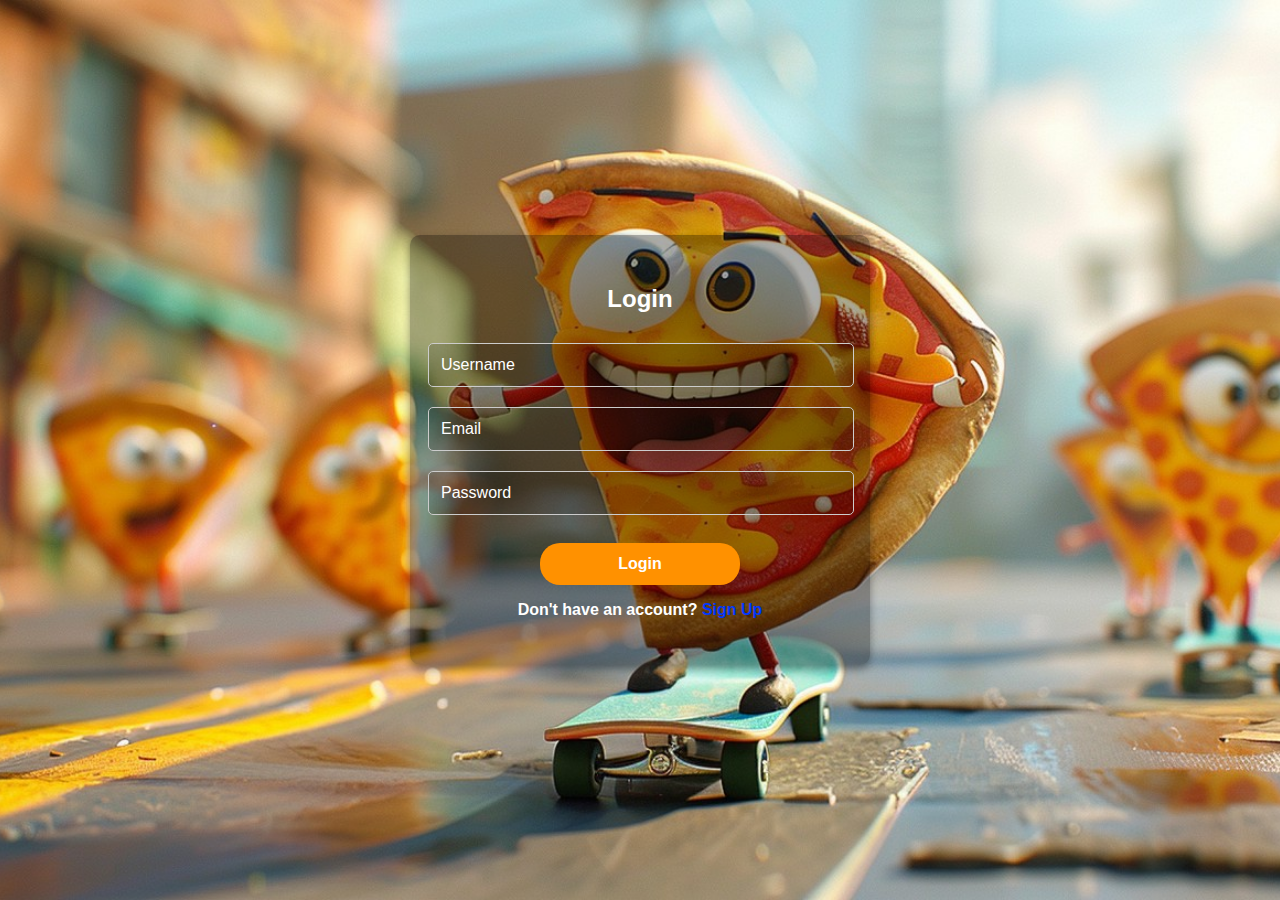
<file: Login.html>
<!DOCTYPE html>
<html lang="en">
<head>
    <meta charset="UTF-8">
    <meta name="viewport" content="width=device-width, initial-scale=1.0">
    <title>Login Page</title>
    <link rel="stylesheet" href="./login.css">
</head>
<body>
    <div class="login-container">
        <h2>Login</h2>
        <form>
            <input type="text" placeholder="Username" required>
            <br>
            <input type="email" placeholder="Email" required>
            <br>
            <input type="password" placeholder="Password" required>
            <br><br>
            <button type="submit"><a href="./index.html" required>Login</a></button>
        </form>
        <p>Don't have an account? <a href="./signup.html"><span style="color: rgb(0, 55, 255);">Sign Up</span></a></p>
    </div>
</body>
</html>
</file>
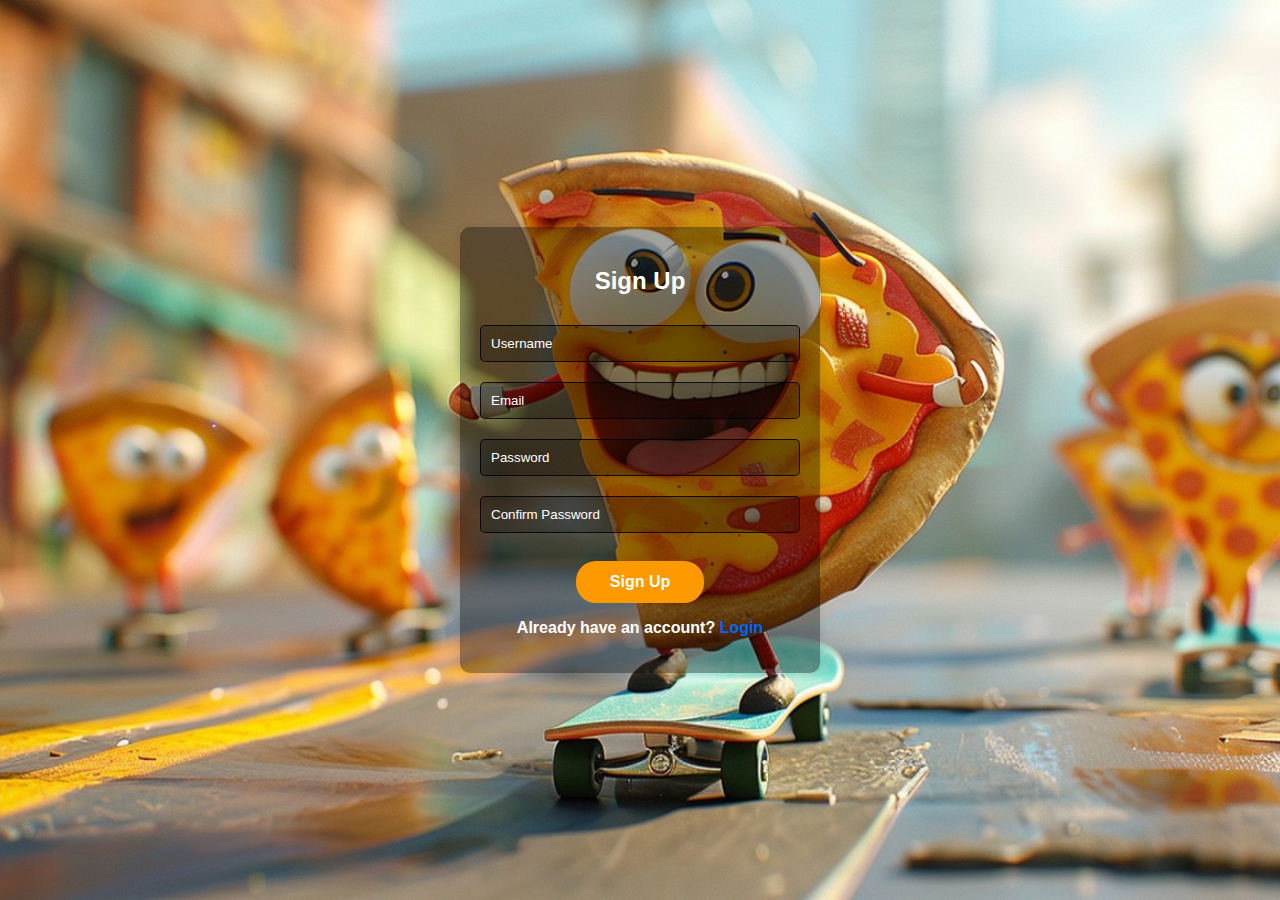
<file: signup.html>
<html lang="en">
<head>
    <meta charset="UTF-8">
    <meta name="viewport" content="width=device-width, initial-scale=1.0">
    <title>Sign Up Page</title>
    <link rel="stylesheet" href="./signup.css">
</head>
<body>
    <div class="signup-container">
        <h2>Sign Up</h2>
        <form>
            <input type="text" placeholder="Username" required>
            <br>
            <input type="email" placeholder="Email" required>
            <br>
            <input type="password" placeholder="Password" required>
            <br>
            <input type="password" placeholder="Confirm Password" required>
            <br><br>
            <button type="submit">Sign Up</button>
        </form>
        <p>Already have an account? <a href="login.html"><span style="color: rgb(0, 102, 255);">Login</span></a></p>
    </div>
</body>
</html>
</file>
<file: style.css>
body,ul,li,a{
    text-decoration: none;
    margin: 0;
    padding: 0;
    list-style: none;
    box-sizing: border-box;
}
hr{
    margin: 0;
    
}
.divbox:hover{
    transform: scale(1.14);
    transition: transform 0.4s ease;
}

.navbar {
    padding: 10px;
    display: flex;
    align-items: center;
    justify-content: space-around;
    color: rgb(251, 119, 3);
    transition: background-color 0.2s ease-in;
    font-family: 'Lucida Sans', 'Lucida Sans Regular', 'Lucida Grande', 'Lucida Sans Unicode', Geneva, Verdana, sans-serif;
    width: 100%; 
    z-index: 1000;
    position: absolute;
    box-sizing: border-box; 
}
.navbar-brand{
    color: rgb(251, 119, 3);
    font-weight: bold;
    margin-left: 40px;
    font-size: xx-large;
}
.navbar-nav{
    display: inline-flex;
    list-style: none;
    margin-left: 30%;    
}
.list a{
    margin-left: 40px;
    color: white;
    transition: color 0.3s ease; 
    font-size: 1.05rem;
}
.list a:hover{
    color: rgb(255, 145, 0);
}

.Class1{
    justify-content: space-evenly;
    align-items: center;
    display: flex;
}

@media (max-width: 768px){
    .Class1{
        flex-wrap: wrap;
    }
}

.Class2{
    border-radius: 20px;
    height: 35px;
    width: 10%;
    color: rgb(255, 149, 0);
    font-size: 1.0rem;
    border: transparent;
    background-color: transparent;
    transition: background-color 0.3s ease, transform 0.5s ease;
}
.Class2>a{
    color: rgb(255, 98, 0);
    font-weight: bold;
}

.class3{
    object-fit: cover;
    width: 100%;
}

.Class4{
    color: rgb(142, 50, 0);
}
.gallary{
    display: flex;
    gap: 20px;
    justify-content: center;
    align-items: center;
    flex-wrap: wrap;
}

.gallary img{
    border-radius: 20px;
    max-width: 90%;
}

.vegpizza{
    display: flex;
    align-items: center;
    justify-content: space-between;
    flex-wrap: wrap;
    gap: 10px;
}

.veg{
    border: 1px solid #ccc;
    border-radius: 10px;
    border: none;
    box-shadow: 0 4px 8px rgba(0, 0, 0, 0.329);
    padding: 5px;
    flex-direction: column; 
    margin-left: 20px;
    height: auto;
    margin: 10px auto;
    transition: transform 0.3s ease;
    width: 20%;
    align-items: center;
    justify-content: center;
}
.veg:hover{
    transform: scale(1.03);
}

.veg img{
    border-radius: 10px;
    max-width: 100%;
    height: 220px;
    object-fit: cover;
    align-items: center;
}


/* ------------------------------------------------------------- */
@media (max-width: 768px){
    .veg{
        flex: 1 1 calc(50% - 20px);
    }
}
/* -------------------------------------------------------------- */

.h2{
    color: rgb(255, 119, 0);
    font-family: 'Lucida Sans', 'Lucida Sans Regular', 'Lucida Grande', 'Lucida Sans Unicode', Geneva, Verdana, sans-serif;
}


.title{
    font-size: 1.3rem;
    color: rgb(255, 128, 0);
    align-items: center;
    font-family: 'Trebuchet MS', 'Lucida Sans Unicode', 'Lucida Grande', 'Lucida Sans', Arial, sans-serif;
}

.price{
    font-size: x-large;
    color: rgb(0, 164, 0);
    font-weight: bold;
    font-family: 'Trebuchet MS', 'Lucida Sans Unicode', 'Lucida Grande', 'Lucida Sans', Arial, sans-serif;
}

.rate{
    font-size: medium;
    color: rgb(255, 128, 0);
    font-weight: bold;
}

.button1{
    color: rgb(255, 128, 0);
    height: 40px;
    width: 50%;
    border-radius: 25px;
    background-color: rgb(249, 226, 201);
    margin-left: 40%;
    border: none;
    font-weight: bold;
    font-size: medium;
    font-family: 'Franklin Gothic Medium', 'Arial Narrow', Arial, sans-serif;
    transition: background-color 0.3s ease;
}

@media (max-width: 768px){
    .button1{
        font-size: small;
    }
}

.button1:hover{
    background-color: rgb(246, 207, 170);
}

.para{
    font-size: medium;
    color: rgb(71, 8, 8);
    align-items: center;
    font-weight: bold;
    font-family: 'Franklin Gothic Medium', 'Arial Narrow', Arial, sans-serif;
}

.footer{
    display: flex;
    justify-content: space-evenly;
    background-color:  rgb(249, 226, 201);
    width: 100%;
    height: auto;
    flex-wrap: wrap;
    align-items: center;
    font-weight: bold;
    top: 30px;
    font-family:'Times New Roman', Times, serif;
    color: rgb(255, 119, 0);
}



.pay{
    gap: 10px;
}

.icon{
    font-size: 1.3rem;
    font-weight: bold;
}
.ft{
    font-family: 'Times New Roman', Times, serif;
    font-size: x-large;
    color: rgb(255, 81, 0);
    font-weight: bold;
}

@media (max-width: 768px){
    .foot{
        flex: 1 1 calc(50% - 20px);
    }
}
</file>
<file: about.css>
.nav a {
    display: inline-flex;
    justify-content: center;
    align-items: center;
    color: white;
    background-color: orange;
    height: 40px;
    width: 60px;
    border-radius: 20px;
    text-decoration: none;
    font-weight: bold;
    font-size: 22px;
    transition: 0.3s ease-in-out;
    margin-left: 1%;
}

.nav a:hover {
    background-color: rgb(255, 170, 0);
    transform: scale(1.1);
}

/* ---------------------------------------------------------------------------------------------------------------------- */

.abohead{
    color: rgb(136, 54, 0);
}

.divbox{
    display: inline-flex;
    justify-content: center;
    align-items: center;
}
.divcontent{
    margin-left: 2%;
}
.divcontent>h3{
    color: rgb(255, 119, 0);
}
.divcontent>p{
    color: rgb(82, 27, 0);
    font-size: 1.1rem;
}

.divimg{
    margin-right: 2%;
}
.divimg>img{
    border-radius: 50%;
}

@media (max-width: 768px) {
    .divbox{
        display: flex;
        justify-content: center;
        align-items: center;
        flex-wrap: wrap;
    }

    .divimg>img{
        height: 350px;
        width: 350px;
    }
    
}
</file>
<file: contact.css>
.nav a {
    display: inline-flex;
    justify-content: center;
    align-items: center;
    color: white;
    background-color: orange;
    height: 40px;
    width: 60px;
    border-radius: 20px;
    text-decoration: none;
    font-weight: bold;
    font-size: 22px;
    transition: 0.3s ease-in-out;
    margin-left: 1%;
}

.nav a:hover {
    background-color: rgb(255, 170, 0);
    transform: scale(1.1);
}

h2{
  font-weight: bold;
  font-size: 2rem;
  font-family: Georgia, 'Times New Roman', Times, serif;
}

.ourdetail {
    width: 420px;
    margin-left: 5%;
    padding: 20px;
    border: 1px solid black;
    border-radius: 10px;
    box-shadow: 2px 2px 10px rgba(0, 0, 0, 0.1);
    background: rgba(0, 0, 0, 0.27);
  }

  @media (max-width: 768px){
    .ourdetail{
      margin-left: auto;
    }
  }
  label{
    color: white;
    font-weight: bold;
  }

  .ourdetail input,
  .ourdetail textarea {
    width: 100%;
    padding: 10px;
    margin-bottom: 15px;
    border: 1px solid #ccc;
    border-radius: 5px;
    font-size: 16px;
    background-color: rgba(0, 0, 0, 0.041);
    color: white;
  }
  input::placeholder{
    color: black;
    opacity: 1;
    font-weight: bold;
    font-family: Georgia, 'Times New Roman', Times, serif;
  }

  textarea::placeholder{
    color: black;
    opacity: 1;
    font-weight: bold;
    font-family: Georgia, 'Times New Roman', Times, serif;
  }

  .ourdetail>textarea {
    resize: none;
  }
  button{
    height: 40px;
    width: 40%;
    border: none;
    border-radius: 20px;
    background-color: rgb(241, 205, 138);
    font-weight: bold;
    align-items: center;
    margin-left: 28%;
    font-family: Georgia, 'Times New Roman', Times, serif;
}

a{
  color: rgb(109, 54, 0);
  text-decoration: none;
}

body {
  background-image: url("./StockCake-Skateboarding\ Pizza\ Slice_1738425505.jpg");
  background-size: cover; 
  background-position: center; 
  background-repeat: no-repeat;
  height: 100vh;
  margin: 0; 
}

@media (max-width: 768px){
  .condiv{
    display: flex;
    margin-left: 0%;
}
body {
  background-image: url("./StockCake-Skateboarding\ Pizza\ Slice_1738425505.jpg");
  background-size: cover; 
  background-position: center; 
  background-repeat: no-repeat;
  height: auto;
  margin: 0; 
}
}
</file>
<file: login.css>
body {
    background-image: url("./bg\ image.jpg");
    background-size: cover;
    background-position: center;
    background-repeat: no-repeat;
    height: 100vh;
    margin: 0;
    display: flex;
    justify-content: center;
    align-items: center;
    font-family: Arial, sans-serif;
    font-weight: bold;
}

.login-container {
    background: rgba(0, 0, 0, 0.323);
    padding: 30px;
    box-shadow: 0 4px 8px rgba(0, 0, 0, 0.385);
    border-radius: 10px;
    text-align: center;
    width: 100%;
    max-width: 400px;
}

h2 {
    margin-bottom: 20px;
    color: white;
}

input {
    width: 100%;
    padding: 12px;
    margin: 10px 0;
    border: 1px solid #ccc;
    border-radius: 5px;
    font-size: 16px;
    background-color: rgba(0, 0, 0, 0.136);
    color: white;
    margin-left: -3%;
}

input::placeholder {
    color: white;
}

button {
    width: 50%;
    padding: 12px;
    background: rgb(255, 145, 0);
    color: white;
    font-weight: bold;
    border: none;
    border-radius: 20px;
    cursor: pointer;
    font-size: 16px;
    transition: background 0.3s;
}

a{
    text-decoration: none;
    color: white;
}

button:hover {
    background: orange;
}

p {
    color: white;
}
</file>
<file: signup.css>
body {
    font-family: Arial, sans-serif;
    background-image: url("./bg\ image.jpg");
    background-size: cover; 
    background-position: center; 
    background-repeat: no-repeat;
    height: 100vh;
    margin: 0; 
    display: flex;
    justify-content: center;
    align-items: center;
    height: 100vh;
    margin: 0;
}

.signup-container {
    background: rgba(0, 0, 0, 0.351);
    padding: 20px;
    border-radius: 10px;
    box-shadow: 0px 0px 10px rgba(0, 0, 0, 0.1);
    text-align: center;
    width: 25%;
}

h2 {
    margin-bottom: 20px;
    color: white;
}

input {
    width: 100%;
    padding: 10px;
    margin: 10px 0;
    border: 1px solid #000000d3;
    border-radius: 5px;
    background-color: rgba(0, 0, 0, 0.237);
}

input::placeholder{
    color: white;
}
p{
    color: white;
}

button {
    width: 40%;
    padding: 12px;
    background: rgb(255, 153, 0);
    color: white;
    font-weight: bold;
    border: none;
    border-radius: 20px;
    cursor: pointer;
    font-size: 16px;
    transition: background 0.3s;
}

button:hover {
    background: rgb(255, 136, 0);
}

p {
    margin-top: 10px;
    font-weight: bold;
}

a {
    color: #007bff;
    text-decoration: none;
}

a:hover {
    text-decoration: underline;
}

@media (max-width: 768px){
    .signup-container {
        background: rgba(0, 0, 0, 0.351);
        padding: 20px;
        border-radius: 10px;
        box-shadow: 0px 0px 10px rgba(0, 0, 0, 0.1);
        text-align: center;
        width: 70%;
    }
}
</file>
